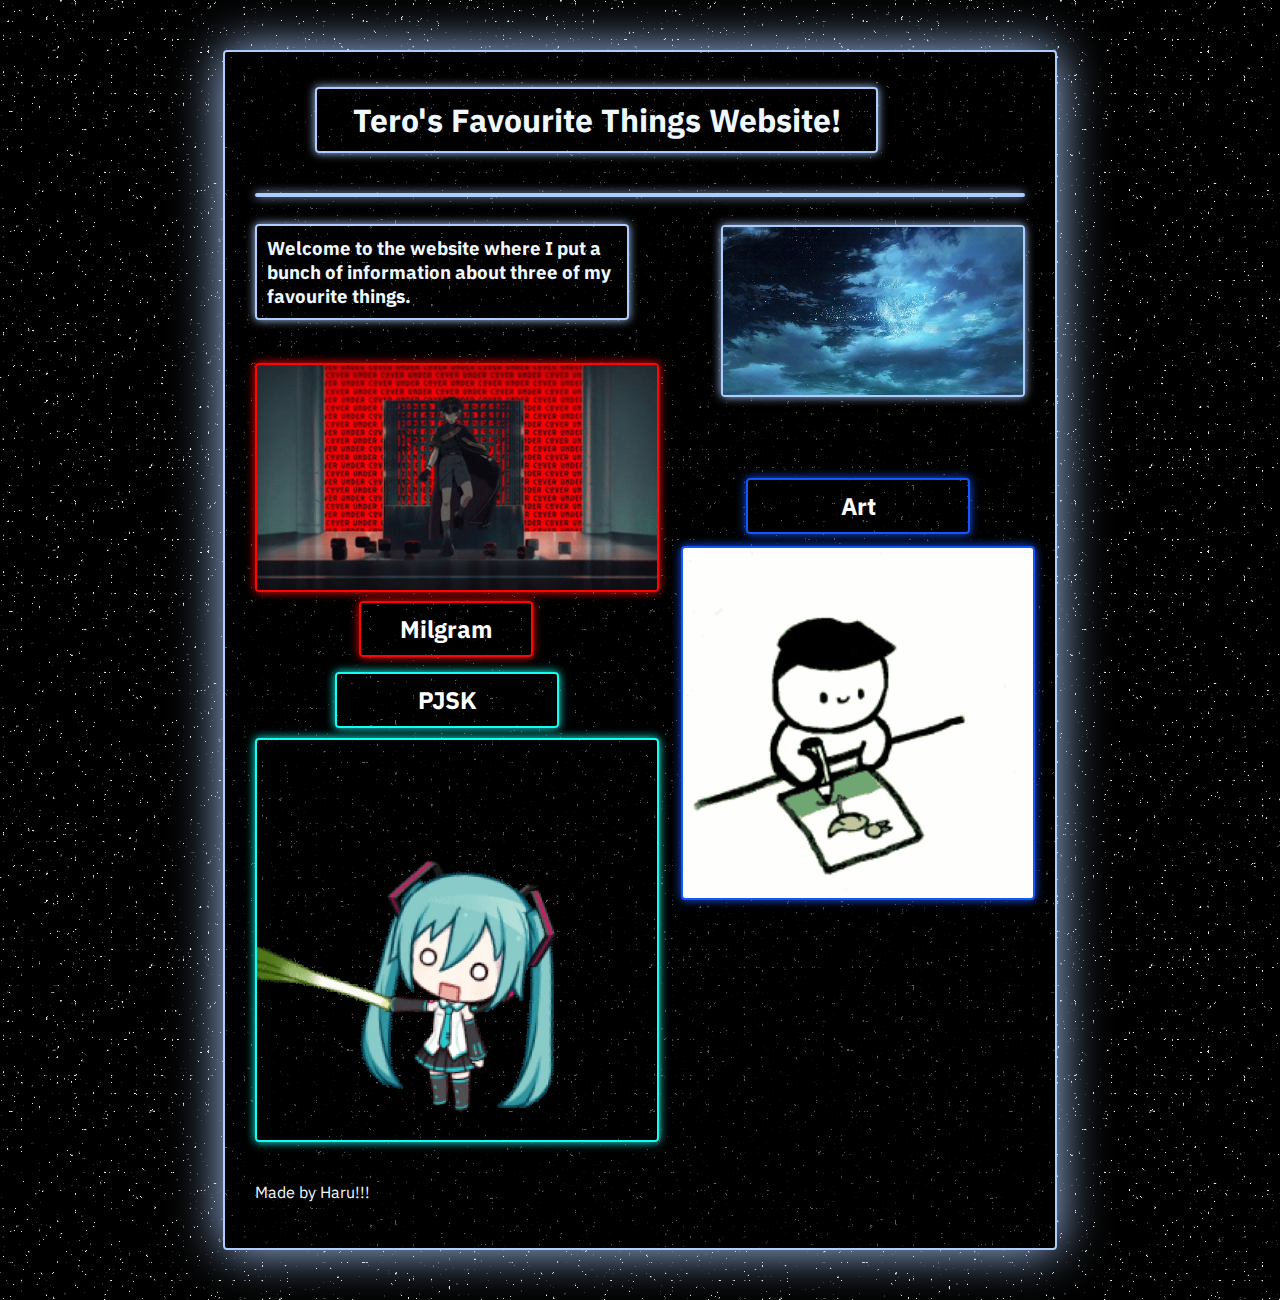
<file: index.html>
<!DOCTYPE html>
<html lang="en">
  <head>
    <meta charset="UTF-8">
    <meta name="viewport" content="width=device-width, initial-scale=1.0">
    <link rel="stylesheet" href="style.css" />
    <link
      rel="stylesheet"
      href="https://fonts.googleapis.com/css?family=Anuphan"
    />
    <title>Favourite Things</title>
  </head>
  <body>
    <h1>Tero's Favourite Things Website!</h1>

    <hr />

    <h3 id="first">
      Welcome to the website where I put a bunch of information about three of
      my favourite things.
    </h3>

    <img id="gif1" src="Images/Big bright moon.gif" alt="Moon" />

    <img id="gif2" src="Images/milgram-es undercover.gif" alt="Undercover" />
    <a href="Milgram/index.html"><h2 id="Milgram">Milgram</h2></a>

    <a href="PJSK/index.html"><h2 id="PJSK">PJSK</h2></a>

    <img id="gif3" src="Images/Leek Miku.webp" alt="Miku" />

    <a href="Art/index.html"><h2 id="Art">Art</h2></a>

    <img id="gif4" src="Images/doodling-drawing.gif" alt="Art" />
    <br /><br />
    <p id="Haru" class="gloder">Made by Haru!!!</p>
  </body>
</html>
</file>
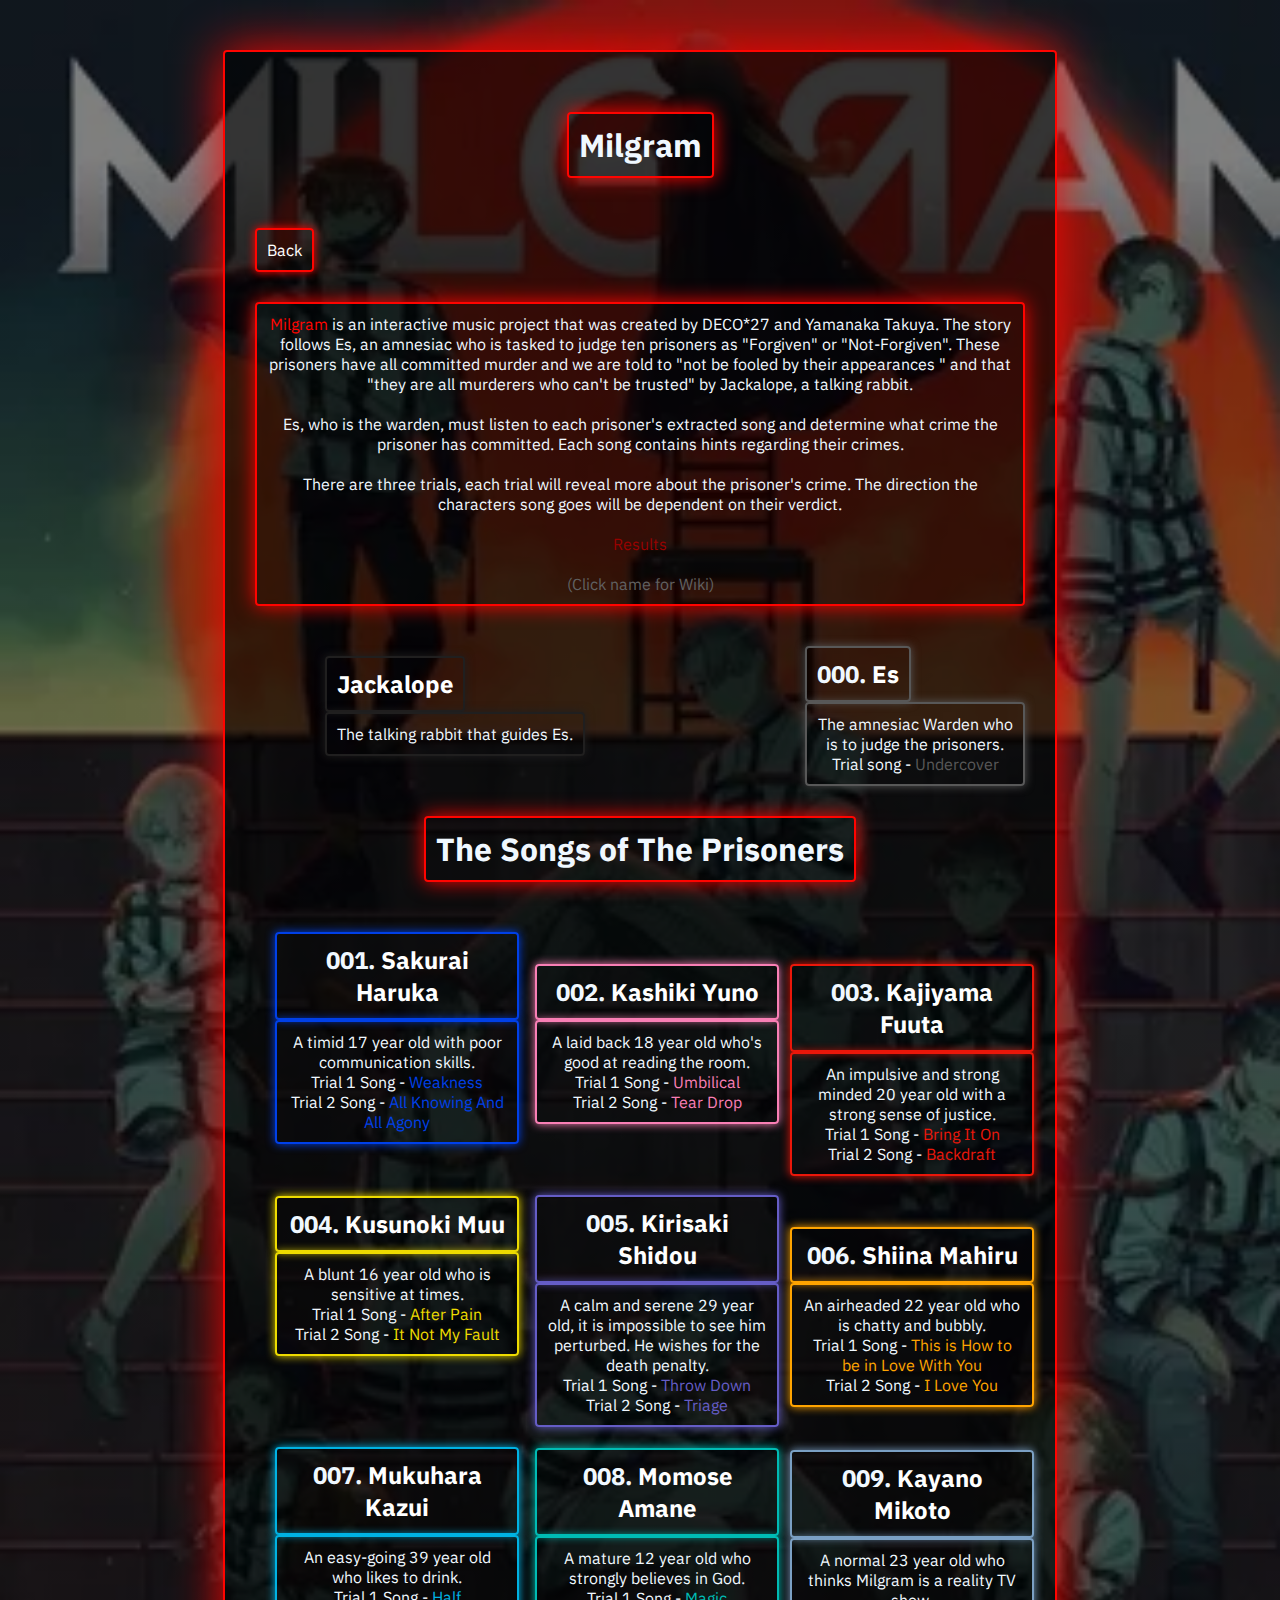
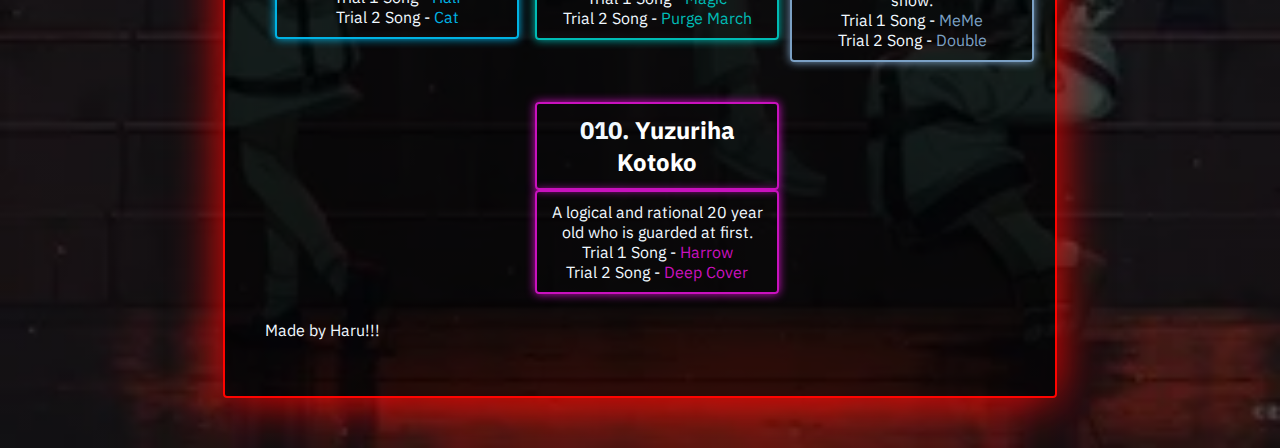
<file: Milgram/index.html>
<!DOCTYPE html>
<html lang="en">
  <head>
    <link rel="stylesheet" href="style.css" />
    <link
      rel="stylesheet"
      href="https://fonts.googleapis.com/css?family=Anuphan"
    />
    <title>Milgram</title>
  </head>
  <body>
    <h1 class="gloder">Milgram</h1>

   <a href="/index.html"> <p class="gloder" id="Back">Back</p></a>

    <p class="gloder" id="intro">
      <a target="_blank" id="Wiki" href="https://milgram.fandom.com/wiki/MILGRAM">Milgram</a> is an interactive music project that was created by DECO*27 and
      Yamanaka Takuya. The story follows Es, an amnesiac who is tasked to judge
      ten prisoners as "Forgiven" or "Not-Forgiven". These prisoners have all
      committed murder and we are told to "not be fooled by their appearances "
      and that "they are all murderers who can't be trusted" by Jackalope, a
      talking rabbit.
      <br /><br />
      Es, who is the warden, must listen to each prisoner's extracted song and
      determine what crime the prisoner has committed. Each song contains hints
      regarding their crimes.
      <br /><br />
      There are three trials, each trial will reveal more about the prisoner's
      crime. The direction the characters song goes will be dependent on their
      verdict.

      <br><br>
      <a id="Results" href="https://milgram.jp/judge" target="_blank">Results</a>

      <br><br>
      <span id="Click">(Click name for Wiki)</span>
    </p>
    <a class="White" target="_blank" href="https://milgram.fandom.com/wiki/Jackalope"><h2 class="gloder" id="Jack">Jackalope</h2></a>
    <p class="gloder" id="Jack">The talking rabbit that guides Es.</p>

    <h2 class="gloder" id="Es">000. <a class="White" target="_blank" href="https://milgram.fandom.com/wiki/Es">Es</a></h2>
    <p class="gloder" id="Esp">
      The amnesiac Warden who is to judge the prisoners.
      <br />
      Trial song -
      <a
        id="Under"
        href="https://www.youtube.com/watch?v=CZn-dx4O4gA"
        target="_blank"
        >Undercover</a
      >
    </p>

    <h1 class="gloder">The Songs of The Prisoners</h1>

    <h2 class="gloder" id="Ruka" >001. <a href="https://milgram.fandom.com/wiki/Sakurai_Haruka" target="_blank" class="White"> Sakurai Haruka </a></h2>
    <p class="gloder" id="Ruka">
      A timid 17 year old with poor communication skills.
      <br />
      Trial 1 Song -
      <a target="_blank" id="Weak" href="https://www.youtube.com/watch?v=h7PJ__3OVDI"
        >Weakness</a
      >
      <br />
      Trial 2 Song - <a id="Weak" target="_blank" href="https://www.youtube.com/watch?v=UNUzBnUEP2g">All Knowing And All Agony</a>
    </p>

    <h2 class="gloder" id="Yuno1">002. <a href="https://milgram.fandom.com/wiki/Kashiki_Yuno" target="_blank" class="White">Kashiki Yuno</a></h2>
    <p class="gloder" id="Yuno" > A laid back 18 year old who's good at reading the room.
      <br />
      Trial 1 Song -
      <a id="Cord" target="_blank" href="https://www.youtube.com/watch?v=yfvvy_D5jIQ"
        >Umbilical</a
      >
      <br />
      Trial 2 Song - <a id="Cord" target="_blank" href="https://www.youtube.com/watch?v=o3JOeGb76ZI">Tear Drop</a></p>

          <h2 class="gloder" id="Futa1">003. <a href="https://milgram.fandom.com/wiki/Kajiyama_Fuuta" target="_blank" class="White">Kajiyama Fuuta</a></h2>
    <p class="gloder" id="Futa" > An impulsive and strong minded 20 year old with a strong sense of justice.
      <br />
      Trial 1 Song -
      <a id="Fire" target="_blank" href="https://www.youtube.com/watch?v=l9ynxMY188I"
        >Bring It On</a
      >
      <br />
      Trial 2 Song - <a id="Fire" target="_blank" href="https://www.youtube.com/watch?v=krJNaf3gdq8">Backdraft</a></p>

      <br>

    <h2 class="gloder" id="Muu">004. <a href="https://milgram.fandom.com/wiki/Kusunoki_Muu" target="_blank" class="White">Kusunoki Muu</a></h2>
    <p class="gloder" id="Muu">
      A blunt 16 year old who is sensitive at times.
      <br />
      Trial 1 Song -
      <a target="_blank" id="Pain" href="https://www.youtube.com/watch?v=QQI4T_pvQic"
        >After Pain</a
      >
      <br />
      Trial 2 Song - <a id="Pain" target="_blank" href="https://www.youtube.com/watch?v=xl-TuKghSuA">It Not My Fault</a>
    </p>

    <h2 class="gloder" id="Fav1">005. <a href="https://milgram.fandom.com/wiki/Kirisaki_Shidou" target="_blank" class="White">Kirisaki Shidou</a></h2>
    <p class="gloder" id="Fav" > A calm and serene 29 year old, it is impossible to see him perturbed. He wishes for the death penalty.
      <br />
      Trial 1 Song -
      <a id="Throw" target="_blank" href="https://www.youtube.com/watch?v=YR4sGpMqQJQ"
        >Throw Down</a
      >
      <br />
      Trial 2 Song - <a id="Throw" target="_blank" href="https://www.youtube.com/watch?v=BKjpPePYn4Y">Triage</a></p>

                <h2 class="gloder" id="Hiru1">006. <a href="https://milgram.fandom.com/wiki/Shiina_Mahiru" target="_blank" class="White">Shiina Mahiru</a></h2>
    <p class="gloder" id="Hiru" > An airheaded 22 year old who is chatty and bubbly.
      <br />
      Trial 1 Song -
      <a id="Love" target="_blank" href="https://www.youtube.com/watch?v=euLqEIIk_j0"
        >This is How to be in Love With You</a
      >
      <br />
      Trial 2 Song - <a id="Love" target="_blank" href="https://www.youtube.com/watch?v=6hq8hX6iX9w">I Love You</a></p>

      <br><br>

          <h2 class="gloder" id="Kazu">007. <a href="https://milgram.fandom.com/wiki/Mukuhara_Kazui" target="_blank" class="White">Mukuhara Kazui</a></h2>
    <p class="gloder" id="Kazu">
      An easy-going 39 year old who likes to drink.
      <br />
      Trial 1 Song -
      <a target="_blank" id="Half" href="https://www.youtube.com/watch?v=7ZylZvMdo14"
        >Half</a
      >
      <br>
      Trial 2 Song - <a id="Half" target="_blank" href="https://www.youtube.com/watch?v=z1ijS7aK_64">Cat</a>
    </p>

        <h2 class="gloder" id="Mane1">008. <a href="https://milgram.fandom.com/wiki/Momose_Amane" target="_blank" class=" White">Momose Amane</a></h2>
    <p class="gloder" id="Mane" > A mature 12 year old who strongly believes in God.
      <br />
      Trial 1 Song -
      <a id="Magic" target="_blank" href="https://www.youtube.com/watch?v=RCDh-CF5hyE"
        >Magic</a
      >
      <br />
      Trial 2 Song - <a id="Magic" target="_blank" href="https://www.youtube.com/watch?v=q8LXRPnaqrs">Purge March</a></p>

          <h2 class="gloder" id="Miko1">009. <a href="https://milgram.fandom.com/wiki/Kayano_Mikoto" target="_blank" class="White">Kayano Mikoto</a></h2>
    <p class="gloder" id="Miko" > A normal 23 year old who thinks Milgram is a reality TV show.
      <br />
      Trial 1 Song -
      <a id="Me" target="_blank" href="https://www.youtube.com/watch?v=nwpNaqTd54k"
        >MeMe</a
      >
      <br />
      Trial 2 Song - <a id="Me" target="_blank" href="https://www.youtube.com/watch?v=uT_YCsUHUEg">Double</a></p>

      <br><br>

              <h2 class="gloder" id="Koto1">010. <a href="https://milgram.fandom.com/wiki/Yuzuriha_Kotoko" target="_blank" class="White">Yuzuriha Kotoko</a></h2>
    <p class="gloder" id="Koto" > A logical and rational 20 year old who is guarded at first.
      <br />
      Trial 1 Song -
      <a id="Harr" target="_blank" href="https://www.youtube.com/watch?v=_gTTtS0Fvxk"
        >Harrow</a
      >
      <br />
      Trial 2 Song - <a id="Harr" target="_blank" href="https://www.youtube.com/watch?v=uIjIiKz5SIs">Deep Cover</a></p>

<p id="Haru" class="gloder">Made by Haru!!!</p>
  </body>
</html>
</file>
<file: style.css>
html {
  background-color: black;
  background-image: url(Images/star\ night\ dark\ sky.gif);
}

body {
  padding: 30px;
  margin: 50px auto;
  width: 770px;
  color: aliceblue;
  border: 2px solid #accdff;
  border-radius: 4px;
  box-shadow: 0px 0px 50px #accdff;
  background-color: rgba(0, 0, 0, 0.589);
  font-family: "anuphan";
}

a {
  color: white;
  text-decoration: none;
}

#Milgram:hover {
  color: #ff0400;
  transition: all 500ms;
}

#PJSK:hover {
  transition: all 500ms;
  color: #11fff3;
}

#Art:hover {
  transition: all 500ms;
  color: #1156ff;
}

hr {
  border: 2px solid #accdff;
  border-radius: 4px;
  box-shadow: 0px 0px 10px #accdff;
}

h1 {
  text-align: center;
  margin: 5px 5px 40px 60px;
  width: 70%;
  border: 2px solid #accdff;
  border-radius: 4px;
  box-shadow: 0px 0px 10px #accdff;
  padding: 10px;
}

#Milgram {
  text-align: center;
  width: 150px;
  padding: 15px;
  margin: 5px 100px -60px 104px;
  border: 2px solid #ff0400;
  border-radius: 4px;
  box-shadow: 0px 0px 10px #ff0400;
  padding: 10px;
}

#PJSK {
  text-align: center;
  width: 200px;
  padding: 15px;
  margin: 75px 0px 10px 80px;
  border: 2px solid #11fff3;
  border-radius: 4px;
  box-shadow: 0px 0px 10px #11fff3;
  padding: 10px;
}

#Art {
  text-align: center;
  width: 200px;
  padding: 15px;
  margin: -260px 55px 0px 0px;
  border: 2px solid #1156ff;
  border-radius: 4px;
  box-shadow: 0px 0px 10px #1156ff;
  padding: 10px;
  float: right;
}

#first {
  width: 350px;
  display: inline-block;
  border: 2px solid #accdff;
  border-radius: 4px;
  box-shadow: 0px 0px 10px #accdff;
  padding: 10px;
}

#gif1 {
  width: 300px;
  float: right;
  display: flex;
  margin: 20px 0px 5px 0px;
  border: 2px solid #accdff;
  border-radius: 4px;
  box-shadow: 0px 0px 10px #accdff;
}

#gif2 {
  width: 400px;
  margin: 25px 0px 0px 0px;
  border: 2px solid #ff0400;
  border-radius: 4px;
  box-shadow: 0px 0px 10px #ff0400;
}

#gif3 {
  width: 400px;
  border: 2px solid #11fff3;
  border-radius: 4px;
  box-shadow: 0px 0px 10px #11fff3;
}

#gif4 {
  width: 350px;
  border: 2px solid #1156ff;
  border-radius: 4px;
  box-shadow: 0px 0px 10px #1156ff;
  float: right;
  margin: -600px -10px 50px 500px;
}

h2{
  color: white;
  transition: all 1s;
}
</file>
<file: Milgram/style.css>
html {
  background-color: black;
  background-image: url(Images/milgram_0.webp);
  background: linear-gradient(rgba(0, 0, 0, 0.5), rgba(0, 0, 0, 0.5)),
    url("Images/milgram_0.webp");
  background-repeat: no-repeat;
  background-size: cover;
}

body {
  padding: 30px;
  margin: 50px auto;
  width: 770px;
  color: aliceblue;
  border: 2px solid #ff0400;
  border-radius: 4px;
  box-shadow: 0px 0px 50px #ff0400;
  background-color: rgba(0, 0, 0, 0.589);
  font-family: "anuphan";
}

a {
  text-decoration: none;
}

.gloder {
  text-align: center;
  width: fit-content;
  border-radius: 4px;
  padding: 10px;
}

#Back {
  border: 2px solid #ff0400;
  border-radius: 4px;
  box-shadow: 0px 0px 10px #ff0400;
  color: white;
}

#Click {
  color: #616161;
}

.White {
  color: white;
}

#Results {
  color: #960200;
}

#Wiki {
  color: #ff0400;
}

#Under {
  color: #585858;
}

#Weak {
  color: #0040e8;
}

#Cord {
  color: #f97fb5;
}

#Fire {
  color: #ea170a;
}

#Pain {
  color: #eddb00;
}

#Throw {
  color: #655dc6;
}

#Love {
  color: #ffa400;
}

#Half {
  color: #00b2e3;
}
#Magic {
  color: #00bbb4;
}

#Me {
  color: #7ba0c4;
}

#Harr {
  color: #c911be;
}

#intro,
h1 {
  margin: 30px auto 50px;
  border: 2px solid #ff0400;
  box-shadow: 0px 0px 20px #ff0400;
}

#Es {
  margin: -110px 0px 0px 550px;
  border: 2px solid #585858;
  box-shadow: 0px 0px 10px #585858;
}

#Esp {
  margin: 0px 0px 0px 550px;
  border: 2px solid #585858;
  box-shadow: 0px 0px 10px #585858;
}

#Jack {
  margin: 0px 0px 0px 70px;
  text-align: right;
  border: 2px solid #201f1f;
  box-shadow: 0px 0px 10px #201f1f;
}

#Ruka {
  width: 220px;
  margin: 0px 0px 0px 20px;
  border: 2px solid #0040e8;
  box-shadow: 0px 0px 10px #0040e8;
}

#Yuno {
  width: 220px;
  margin: 0px 0px 0px 280px;
  border: 2px solid #f97fb5;
  box-shadow: 0px 0px 10px #f97fb5;
}

#Yuno1 {
  width: 220px;
  margin: -180px 0px 0px 280px;
  border: 2px solid #f97fb5;
  box-shadow: 0px 0px 10px #f97fb5;
}

#Futa {
  width: 220px;
  margin: 0px 0px 0px 535px;
  border: 2px solid #ea170a;
  box-shadow: 0px 0px 10px #ea170a;
}

#Futa1 {
  width: 220px;
  margin: -160px 0px 0px 535px;
  border: 2px solid #ea170a;
  box-shadow: 0px 0px 10px #ea170a;
}

#Muu {
  width: 220px;
  margin: 0px 0px 0px 20px;
  border: 2px solid #eddb00;
  box-shadow: 0px 0px 10px #eddb00;
}

#Fav {
  width: 220px;
  margin: 0px 0px 0px 280px;
  border: 2px solid #655dc6;
  box-shadow: 0px 0px 10px #655dc6;
}

#Fav1 {
  width: 220px;
  margin: -161px 0px 0px 280px;
  border: 2px solid #655dc6;
  box-shadow: 0px 0px 10px #655dc6;
}

#Hiru {
  width: 220px;
  margin: 0px 0px 0px 535px;
  border: 2px solid #ffa400;
  box-shadow: 0px 0px 10px #ffa400;
}

#Hiru1 {
  width: 220px;
  margin: -200px 0px 0px 535px;
  border: 2px solid #ffa400;
  box-shadow: 0px 0px 10px #ffa400;
}

#Kazu {
  width: 220px;
  margin: 0px 0px 0px 20px;
  border: 2px solid #00b2e3;
  box-shadow: 0px 0px 10px #00b2e3;
}

#Mane {
  width: 220px;
  margin: 0px 0px 0px 280px;
  border: 2px solid #00bbb4;
  box-shadow: 0px 0px 10px #00bbb4;
}

#Mane1 {
  width: 220px;
  margin: -191px 0px 0px 280px;
  border: 2px solid #00bbb4;
  box-shadow: 0px 0px 10px #00bbb4;
}

#Miko {
  width: 220px;
  margin: 0px 0px 0px 535px;
  border: 2px solid #7ba0c4;
  box-shadow: 0px 0px 10px #7ba0c4;
}

#Miko1 {
  width: 220px;
  margin: -190px 0px 0px 535px;
  border: 2px solid #7ba0c4;
  box-shadow: 0px 0px 10px #7ba0c4;
}

#Koto {
  width: 220px;
  margin: 0px 0px 0px 280px;
  border: 2px solid #c911be;
  box-shadow: 0px 0px 10px #c911be;
}

#Koto1 {
  width: 220px;
  margin: 0px 0px 0px 280px;
  border: 2px solid #c911be;
  box-shadow: 0px 0px 10px #c911be;
}
</file>
